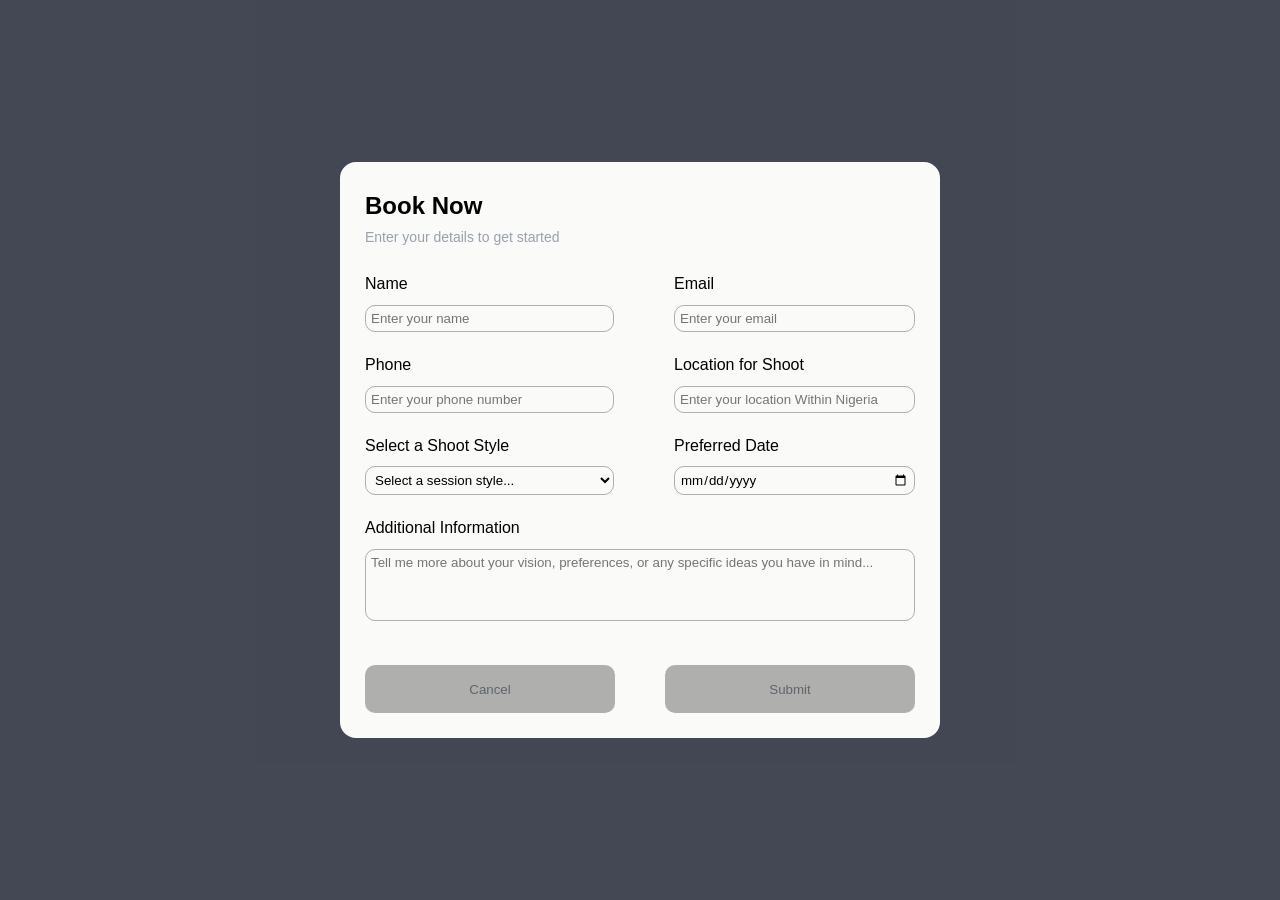
<file: form.html>
<!DOCTYPE html>
<html lang="en">
<head>
    <meta charset="UTF-8">                                                                                                                
    <meta name="viewport" content="width=device-width, initial-scale=1.0">
    <title>Book Now | Capture</title>
    <link rel="stylesheet" href="style.css">
</head> 
<body>
    <div class="thanks">
        <h2>Thank you for your submission!</h2>
        <p>Your booking request has been received. I will get back to you within 24-48 hours to discuss the details and confirm your session.</p>
        <p>In the meantime, feel free to explore my portfolio or connect with me on social media for updates and inspiration.</p>
        <a href="index.html" class="cta-btn">Back to Home</a>
    </div>
    <div class="form-container">
        <div class="form-content">
            <header >
                <h2>Book Now</h2>
                <small>Enter your details to get started</small>
            </header>

            <form>
                <div class="entry">
                    <label>Name</label>
                    <input type="text" placeholder="Enter your name" required>
                </div>

                <div class="entry">
                    <label>Email</label>
                    <input type="email" placeholder="Enter your email" required>
                </div>

                <div class="entry">
                    <label>Phone</label>
                    <input type="tel" placeholder="Enter your phone number" required>
                </div>

                <div class="entry">
                    <label>Location for Shoot</label>
                    <input type="text" placeholder="Enter your location Within Nigeria" required>
                </div>

                <div class="entry">
                    <label for="shoot-type">Select a Shoot Style</label>
                    <select id="shoot-type" name="shoot_type" required>
                        <option value="" disabled selected>Select a session style...</option>
                        <option value="portrait">Portrait & Lifestyle</option>
                        <option value="wedding">Wedding & Engagement</option>
                        <option value="commercial">Commercial & Product</option>
                        <option value="real-estate">Real Estate & Architecture</option>
                        <option value="event">Event Coverage</option>
                        <option value="travel">Wildlife & Landscape</option>
                    </select>
                </div>

                <div class="entry">
                    <label for="shoot-date">Preferred Date</label>
                    <input type="date" id="shoot-date" name="shoot_date" required>
                </div>

                <div class="entry" style="grid-column: span 2;">
                    <label for="additional-info">Additional Information</label>
                    <textarea id="additional-info" name="additional_info" placeholder="Tell me more about your vision, preferences, or any specific ideas you have in mind..." rows="4"></textarea>
                </div>

                <div class="button-div" style="grid-column: span 2;">
                    <button class="cancel-btn" type="reset" onclick="history.back()">Cancel</button>
                    <button class="submit-btn" type="submit">Submit</button>
                </div>

            
            </form>
            

        </div>
        
    </div>
    <script src="script.js"></script>

</body>
</html>
</file>
<file: style.css>
* {
    margin: 0;
    padding: 0;
    box-sizing: border-box;
    font-family: 'Segoe UI', Tahoma, Geneva, Verdana, sans-serif;
    text-decoration: none;
}

:root {
    --bg-color: #0b0b0b;
    --text-color: #f5f5f5;
    --accent-color: #ffffff;
    --muted-color: #a0a0a0;
    --card-bg: #141414;
    --form-bg: #FAFAF8;
}

body {
    background-color: var(--bg-color);
    color: var(--text-color);
    line-height: 1.6;
    overflow-x: hidden;
}

a {
    text-decoration: none;
    color: inherit;
}

.navbar {
    display: flex;
    justify-content: space-between;
    align-items: center;
    padding: 2rem 10%;
    position: absolute;
    width: 100%;
    z-index: 10;
}

.logo {
    font-size: 1.5rem;
    font-weight: 800;
    letter-spacing: 4px;
}

.nav-links {
    display: flex;
    list-style: none;
    gap: 2.5rem;
}

.nav-links a {
    font-size: 0.9rem;
    letter-spacing: 1px;
    text-transform: uppercase;
    color: var(--muted-color);
    transition: color 0.3s ease;
}

.nav-links a:hover, 
.nav-links a.active {
    color: var(--accent-color);
}

.hero {
    height: 100vh;
    display: flex;
    align-items: center;
    padding: 0 10%;
    background: linear-gradient(rgba(0,0,0,0.4), rgba(0,0,0,0.7)), 
                url('https://picsum.photos/1920/1080?random=20') no-repeat center center/cover;
}

.hero-content {
    max-width: 600px;
}

.hero-content h1 {
    font-size: 3.5rem;
    line-height: 1.2;
    margin-bottom: 1.5rem;
    font-weight: 300;
}

.hero-content p {
    color: var(--muted-color);
    font-size: 1.1rem;
    margin-bottom: 2.5rem;
}

.cta-btn {
    border: 1px solid var(--accent-color);
    padding: 0.8rem 2rem;
    text-transform: uppercase;
    font-size: 0.85rem;
    letter-spacing: 2px;
    transition: background-color 0.3s, color 0.3s;
}

.cta-btn:hover{
    background-color: var(--accent-color);
    color: var(--bg-color);
}

.portfolio-container {
    padding: 8rem 10% 4rem 10%;
}

.page-title {
    font-size: 2rem;
    font-weight: 300;
    letter-spacing: 2px;
    margin-bottom: 3rem;
    text-transform: uppercase;
    text-align: center;
}

.gallery-grid {
    display: grid;
    grid-template-columns: repeat(auto-fill, minmax(300px, 1fr));
    grid-auto-rows: 400px;
    grid-gap: 20px;
}

.gallery-item {
    overflow: hidden;
    cursor: pointer;
    position: relative;
    background-color: var(--card-bg);
}

.gallery-item img {
    width: 100%;
    height: 100%;
    object-fit: cover;
    transition: transform 0.5s ease, filter 0.5s ease;
    filter: grayscale(20%);
}

.gallery-item:hover img {
    transform: scale(1.05);
    filter: grayscale(0%);
}

.lightbox {
    display: none;
    position: fixed;
    z-index: 100;
    left: 0;
    top: 0;
    width: 100%;
    height: 100%;
    background-color: rgba(0, 0, 0, 0.95);
    justify-content: center;
    align-items: center;
}

.lightbox-content {
    max-width: 85%;
    max-height: 85%;
    object-fit: contain;
    animation: zoom 0.3s ease;
}

@keyframes zoom {
    from { transform: scale(0.9); opacity: 0; }
    to { transform: scale(1); opacity: 1; }
}

.close-lightbox {
    position: absolute;
    top: 30px;
    right: 40px;
    color: var(--text-color);
    font-size: 2.5rem;
    font-weight: bold;
    cursor: pointer;
    transition: color 0.3s;
}

.close-lightbox:hover {
    color: var(--muted-color);
}

.about-container {
    padding: 8rem 10% 4rem 10%;
    min-height: 100vh;
    display: flex;
    align-items: center;
}

.about-content {
    display: flex;
    gap: 4rem;
    align-items: center;
}

.about-image {
    flex: 1;
}

.about-image img {
    width: 100%;
    height: 550px;
    object-fit: cover;
    border-radius: 2px;
}

.about-text {
    flex: 1;
}

.about-text h2 {
    font-size: 2.5rem;
    font-weight: 300;
    margin-bottom: 1.5rem;
}

.about-text p {
    color: var(--muted-color);
    margin-bottom: 1.5rem;
    font-size: 1.05rem;
}

.contact-info {
    margin-top: 2.5rem;
    border-top: 1px solid #222;
    padding-top: 2rem;
}

.contact-info h3 {
    font-size: 1.2rem;
    margin-bottom: 1rem;
    font-weight: 400;
}

.contact-info p {
    margin-bottom: 0.5rem;
}

.thanks{
    width: 100vw;
    height: 100vh;
    display: flex;
    justify-content: center;
    align-items: center;
    flex-direction: column;
    gap: 1rem;
    text-align: center;
    padding: 2rem;
    background-color: var(--card-bg);
    border-radius: 10px;
    color: var(--text-color);
    position: fixed;
    z-index: 100;
}

.form-container{
    width: 100vw;
    height: 100%;
    min-height: 100vh;
    background-color: rgb(82, 86, 102, 0.8);
    display: flex;
    justify-content: center;
    align-items: center;
}

.form-content{
    background-color: var(--form-bg);
    color:#000000;
    width: 600px;
    max-height: 100%;
    padding:25px;
    border-radius: 16px;
}

.form-content header{
    flex-direction: column;
    gap: 2px;
    margin-bottom: 24px;
    display: flex;
}

.form-content h2{
    margin: 0px;
    padding: 0px;

}

.form-content small{
    font-size: 14px;
    font-weight: regular;
    line-height: 20px;
    color: #99A1AF;
}

form{
    display:grid;
    grid-template-columns: repeat(2, auto);
    gap: 20px 60px;
}

.entry{
    display: flex;
    flex-direction: column;
    gap: 8px;
    min-width: 100%;
}

input, textarea, select, option{
    padding: 5px;
    max-width: 100%;
    border-radius: 10px;
    color: #000000 ;
    border: 1px solid rgba(0,0,0,0.3);
    text-emphasis-color: green;
    background-color: var(--bg-input);
    resize: none;
}

form :placeholder-shown{
    color: #000000;
    font-family: Arial, Helvetica, sans-serif;
}

.button-div{
    gap: 16px;
    margin-top: 24px;
    align-items: center;
    justify-content: space-between;
    display: flex;
}

.cancel-btn,
.submit-btn{
    background-color: rgba(0, 0, 0, 0.3);
    color: #5f656c;
    border: none;
    width: 100%;
    max-width: 250px;
    height: 48px;
    border-radius: 10px;
    transition: all 0.3s ease;
}

.cancel-btn:hover,
.submit-btn:hover{
    background-color: var(--muted-color);
    color: #fff;
}

@media (max-width: 768px) {
    .navbar {
        padding: 1.5rem 5%;
        flex-direction: column;
        gap: 1rem;
    }
    .nav-links {
        gap: 1.5rem;
    }
    .hero {
        padding: 0 5%;
        text-align: center;
        justify-content: center;
    }
    .hero-content h1 {
        font-size: 2.5rem;
    }
    .portfolio-container, .about-container {
        padding: 12rem 5% 2rem 5%;
    }
    .about-content {
        flex-direction: column;
        text-align: center;
        justify-content: center;
        align-items: center;
        gap: 2rem;
    }
    form {
        display: flex;
        flex-direction: column;
    }
}
</file>
